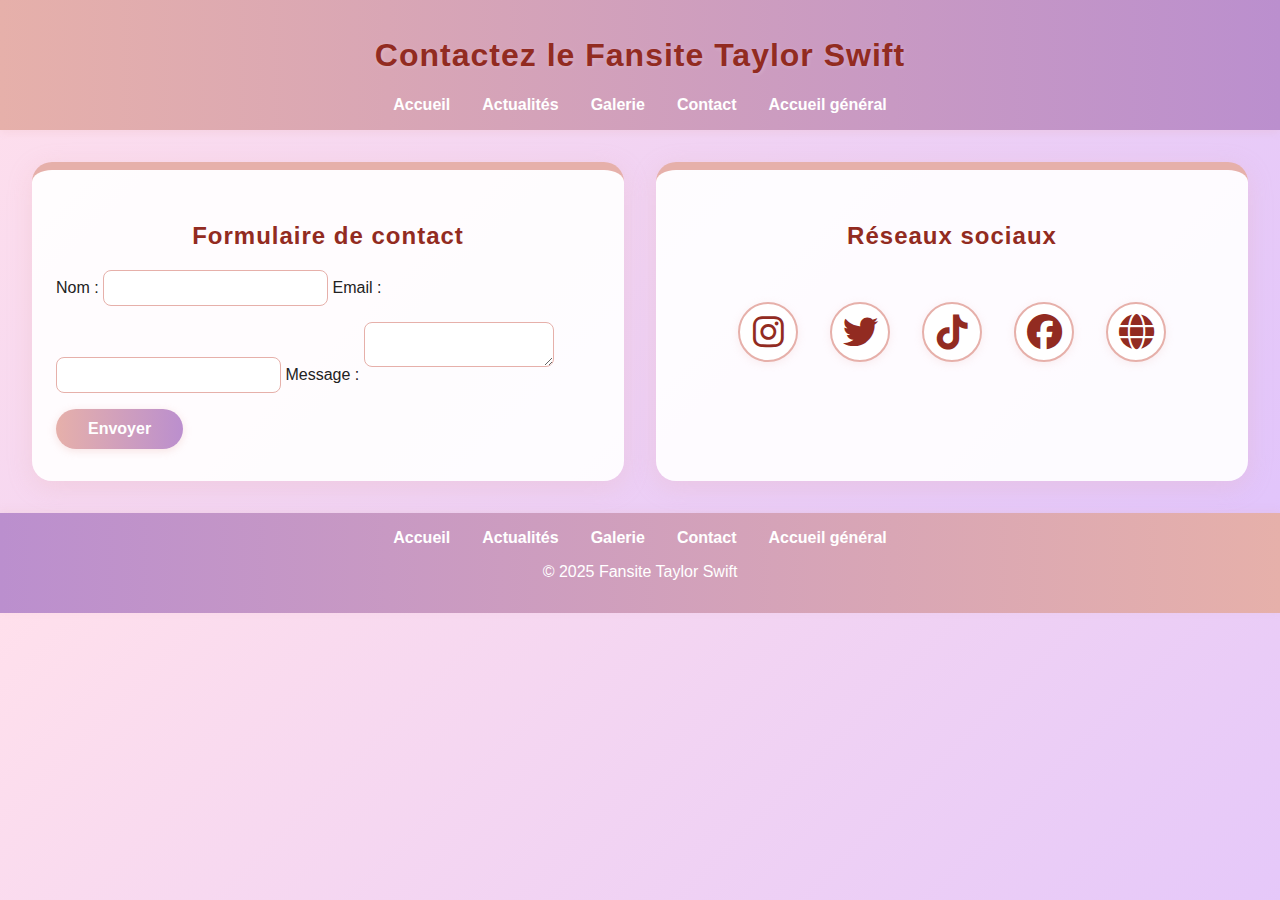
<file: fansite1/contact.html>
<!DOCTYPE html>
<html lang="fr">
<head>
  <meta charset="UTF-8">
  <title>Contact - Taylor Swift</title>
  <link rel="stylesheet" href="https://cdnjs.cloudflare.com/ajax/libs/font-awesome/6.4.0/css/all.min.css" crossorigin="anonymous" referrerpolicy="no-referrer" />

  <link rel="stylesheet" href="../css/style.css">
  <link rel="stylesheet" href="../css/fansite1.css">
</head>
<body>
  <header class="header">
    <h1>Contactez le Fansite Taylor Swift</h1>
    <nav class="nav">
      <ul class="nav-list">
        <li><a href="fansite1.html">Accueil</a></li>
        <li><a href="actus.html">Actualités</a></li>
        <li><a href="galerie.html">Galerie</a></li>
        <li><a href="contact.html">Contact</a></li>
        <li><a href="../index.html">Accueil général</a></li>
      </ul>
    </nav>
  </header>
  <main class="main-grid">
    <section class="card card-taylor">
      <h2>Formulaire de contact</h2>
      <form>
        <label for="nom">Nom :</label>
        <input type="text" id="nom" name="nom" required>
        <label for="email">Email :</label>
        <input type="email" id="email" name="email" required>
        <label for="message">Message :</label>
        <textarea id="message" name="message" required></textarea>
        <button type="submit">Envoyer</button>
      </form>
    </section>
    <section class="card card-taylor">
      <h2>Réseaux sociaux</h2>
      <ul class="social-list">
  <li>
    <a href="https://instagram.com/taylorswift" target="_blank" aria-label="Instagram">
      <i class="fab fa-instagram"></i>
    </a>
  </li>
  <li>
    <a href="https://twitter.com/taylorswift13" target="_blank" aria-label="Twitter">
      <i class="fab fa-twitter"></i>
    </a>
  </li>
  <li>
    <a href="https://www.tiktok.com/@taylorswift" target="_blank" aria-label="TikTok">
      <i class="fab fa-tiktok"></i>
    </a>
  </li>
  <li>
    <a href="https://www.facebook.com/TaylorSwift" target="_blank" aria-label="Facebook">
      <i class="fab fa-facebook"></i>
    </a>
  </li>
  <li>
    <a href="https://taylorswift.com" target="_blank" aria-label="Site officiel">
      <i class="fas fa-globe"></i>
    </a>
  </li>
</ul>

    </section>
  </main>
  <footer class="footer">
    <nav class="nav">
      <ul class="nav-list">
        <li><a href="fansite1.html">Accueil</a></li>
        <li><a href="actus.html">Actualités</a></li>
        <li><a href="galerie.html">Galerie</a></li>
        <li><a href="contact.html">Contact</a></li>
        <li><a href="../index.html">Accueil général</a></li>
      </ul>
    </nav>
    <p>&copy; 2025 Fansite Taylor Swift</p>
  </footer>
</body>
</html>
</file>
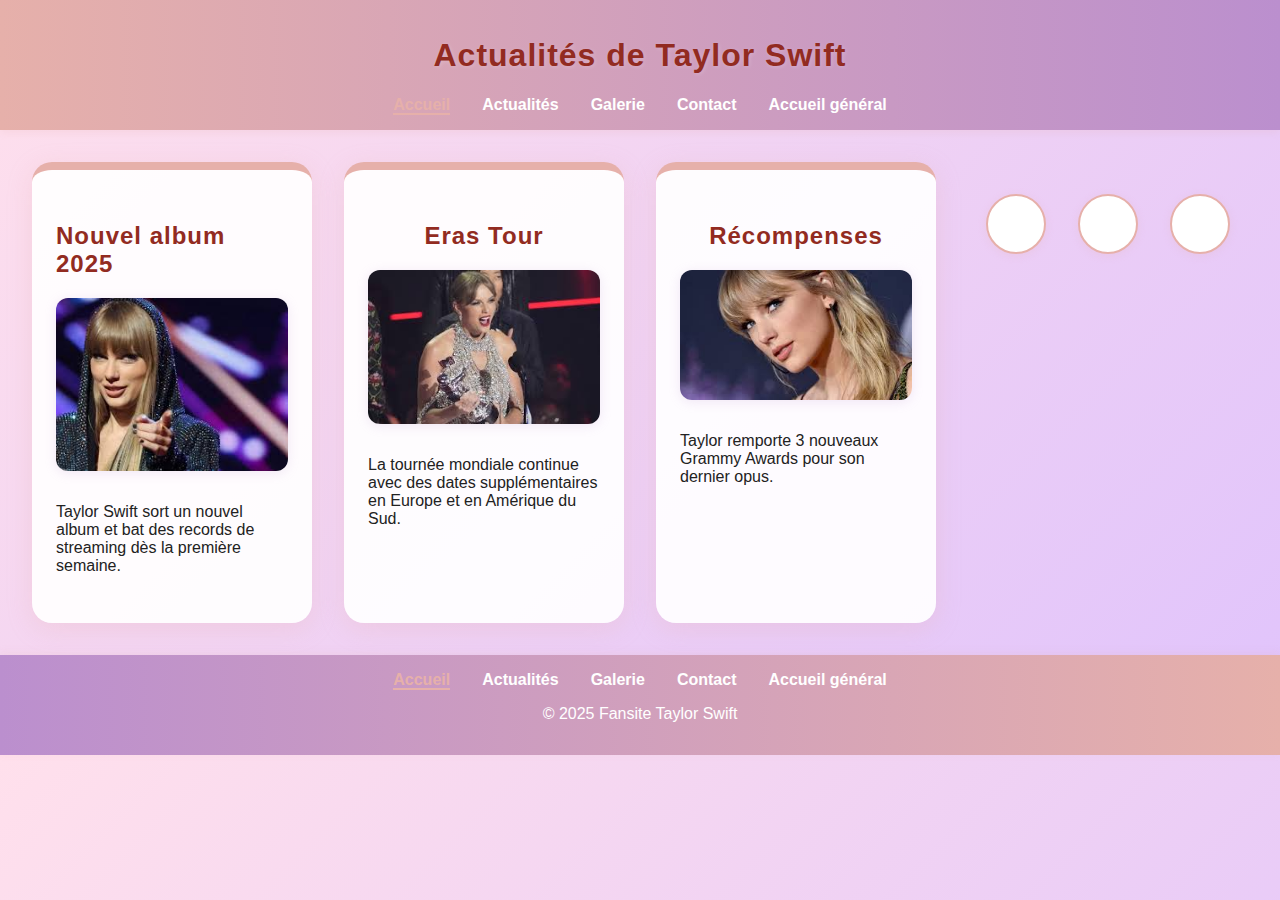
<file: fansite1/fansite1.html>
<!DOCTYPE html>
<html lang="fr">
<head>
  <meta charset="UTF-8">
  <meta name="viewport" content="width=device-width, initial-scale=1">
  <title>Taylor Swift - Accueil</title>
  
  <link rel="stylesheet" href="../css/style.css">
  <link rel="stylesheet" href="../css/fansite1.css">
  <!-- Ajoute dans le <head> -->
<link rel="stylesheet" href="https://cdnjs.cloudflare.com/ajax/libs/font-awesome/6.4.0/css/all.min.css" integrity="sha512-pV5B9+q4xXv6+6xV6bqJp1x1b6G6aE6zY6hXqE6zY6hXqE6zY6hXqE6zY6hXqE6zY6hXqE6zY6hXqE6zY6hXqE6z==" crossorigin="anonymous" referrerpolicy="no-referrer" />

</head>
<body>

  <header class="header">
    <h1>Actualités de Taylor Swift</h1>
    <nav class="nav">
      <ul class="nav-list">
        <li><a href="fansite1.html" class="active">Accueil</a></li>
        <li><a href="actus.html">Actualités</a></li>
        <li><a href="galerie.html">Galerie</a></li>
        <li><a href="contact.html">Contact</a></li>
        <li><a href="../index.html">Accueil général</a></li>
      </ul>
    </nav>
  </header>

  <main class="main-grid">
    <section class="card card-taylor">
      <h2>Nouvel album 2025</h2>
      <img src="../images/taylor/TAYLOR3.jpg" alt="Taylor Swift" class="card-image">
      <p>Taylor Swift sort un nouvel album et bat des records de streaming dès la première semaine.</p>
    </section>
    <section class="card card-taylor">
      <h2>Eras Tour</h2>
      <img src="../images/taylor/TAYLOR7.jpg" alt="Taylor Swift en concert" class="card-image">
      <p>La tournée mondiale continue avec des dates supplémentaires en Europe et en Amérique du Sud.</p>
    </section>
    <section class="card card-taylor">
      <h2>Récompenses</h2>
      <img src="../images/taylor/TAYLOR2.jpg" alt="Taylor Swift récompensée" class="card-image">
      <p>Taylor remporte 3 nouveaux Grammy Awards pour son dernier opus.</p>
    </section>
    <ul class="social-list">
   
      <li><a href="https://instagram.com/taylorswift" target="_blank" aria-label="Instagram"><i class="fab fa-instagram"></i></a></li>
      <li><a href="https://twitter.com/taylorswift13" target="_blank" aria-label="Twitter"><i class="fab fa-twitter"></i></a></li>
      <li><a href="https://taylorswift.com" target="_blank" aria-label="Site officiel"><i class="fas fa-globe"></i></a></li>
    </ul>

  </main>

  <footer class="footer">
    <nav class="nav">
      <ul class="nav-list">
        <li><a href="fansite1.html" class="active">Accueil</a></li>
        <li><a href="actus.html">Actualités</a></li>
        <li><a href="galerie.html">Galerie</a></li>
        <li><a href="contact.html">Contact</a></li>
        <li><a href="../index.html">Accueil général</a></li>
      </ul>
    </nav>
    <p>&copy; 2025 Fansite Taylor Swift</p>
  </footer>
</body>
</html>
</file>
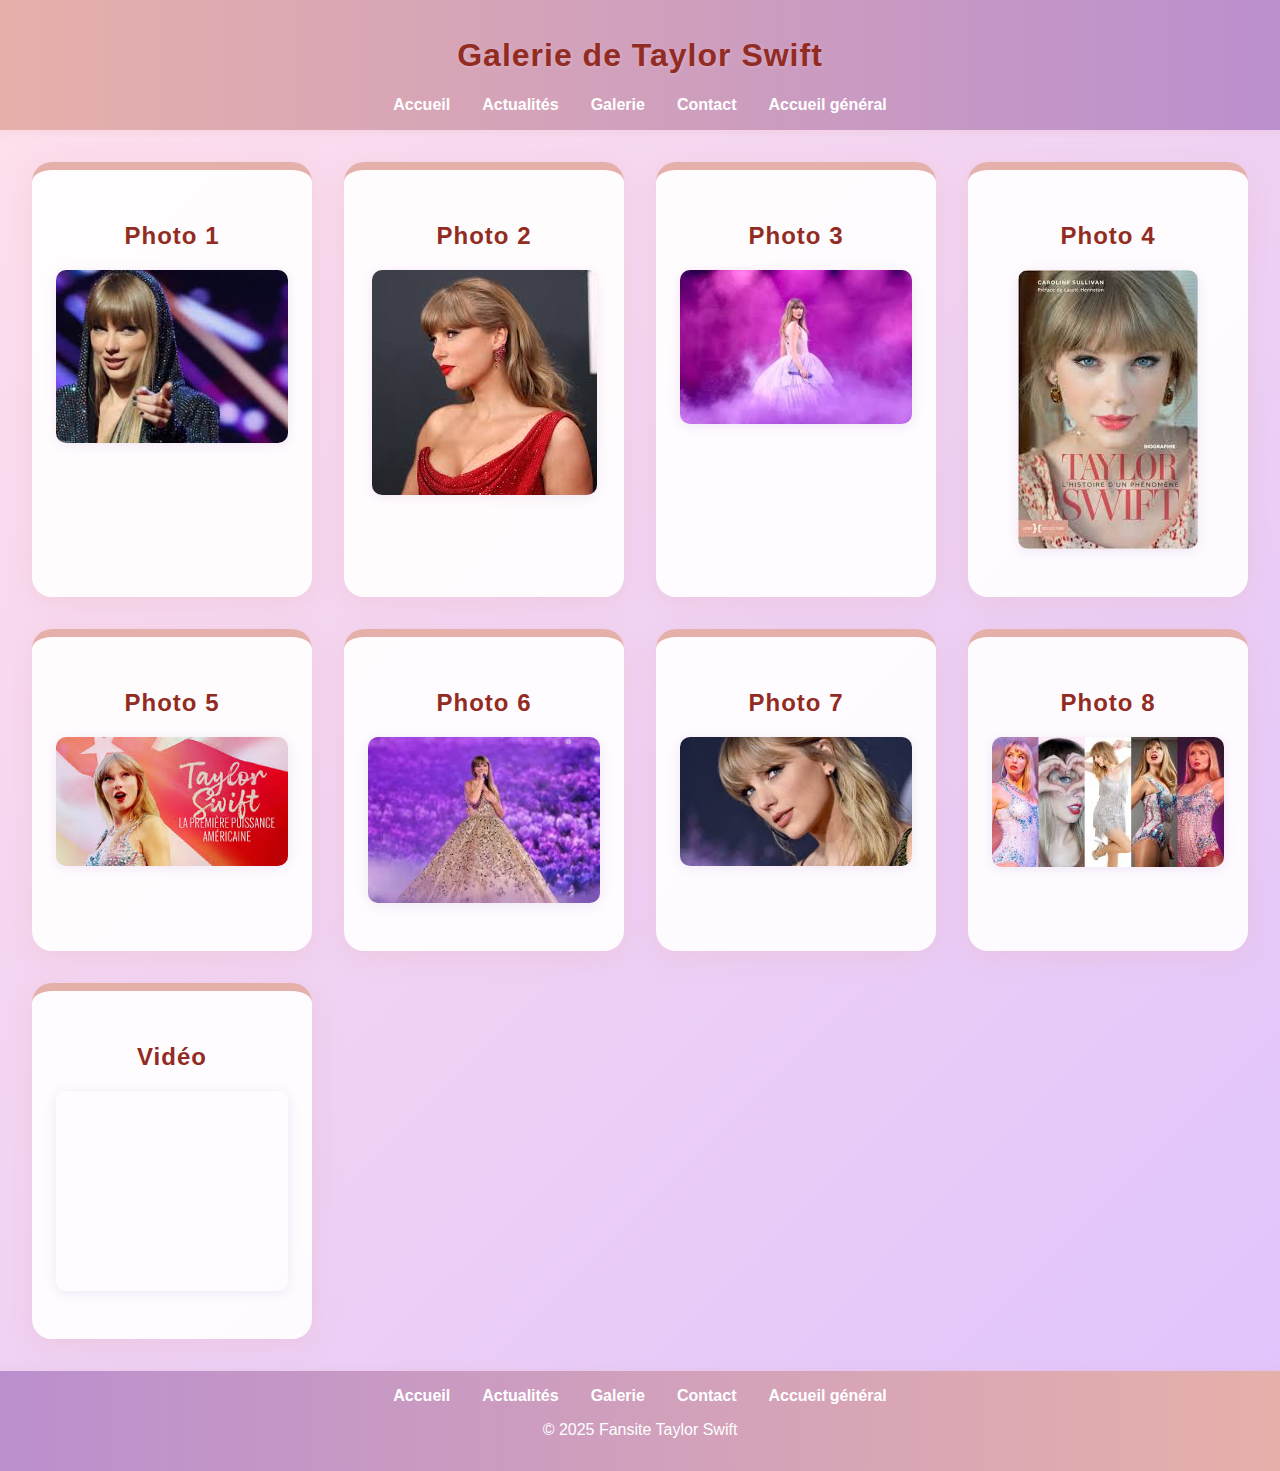
<file: fansite1/galerie.html>
<!DOCTYPE html>
<html lang="fr">
<head>
  <meta charset="UTF-8">
  <title>Galerie - Taylor Swift</title>
  <link rel="stylesheet" href="../css/style.css">
  <link rel="stylesheet" href="../css/fansite1.css">
</head>
<body>
  <header class="header">
    <h1>Galerie de Taylor Swift</h1>
    <nav class="nav">
      <ul class="nav-list">
        <li><a href="fansite1.html">Accueil</a></li>
        <li><a href="actus.html">Actualités</a></li>
        <li><a href="galerie.html">Galerie</a></li>
        <li><a href="contact.html">Contact</a></li>
        <li><a href="../index.html">Accueil général</a></li>
      </ul>
    </nav>
  </header>
  <main class="main-grid">
    <section class="card card-taylor">
      <h2>Photo 1</h2>
      <img src="../images/taylor/TAYLOR3.jpg" alt="Taylor Swift 1" class="img-responsive">
    </section>
    <section class="card card-taylor">
      <h2>Photo 2</h2>
      <img src="../images/taylor/taylor1.jpg" alt="Taylor Swift 2" class="img-responsive">
    </section>
     <section class="card card-taylor">
      <h2>Photo 3</h2>
      <img src="../images/taylor/TAYLOR4.jpg" alt="Taylor Swift 3" class="img-responsive">
    </section>
    <section class="card card-taylor">
      <h2>Photo 4</h2>
      <img src="../images/taylor/TAYLOR5.jpg" alt="Taylor Swift 4" class="img-responsive">
    </section>
     <section class="card card-taylor">
      <h2>Photo 5</h2>
      <img src="../images/taylor/TAYLOR8.jpg" alt="Taylor Swift 5" class="img-responsive">
    </section>
    <section class="card card-taylor">
      <h2>Photo 6</h2>
      <img src="../images/taylor/TAYLOR9.jpg" alt="Taylor Swift 6" class="img-responsive">
    </section>
     <section class="card card-taylor">
      <h2>Photo 7</h2>
      <img src="../images/taylor/TAYLOR11.jpg" alt="Taylor Swift 7" class="img-responsive">
    </section>
    <section class="card card-taylor">
      <h2>Photo 8</h2>
      <img src="../images/taylor/TAYLOR10.jpg" alt="Taylor Swift 8" class="img-responsive">
    </section>
    <section class="card card-taylor">
      <h2>Vidéo</h2>
      <iframe width="300" height="200" src="https://www.youtube.com/embed/3tmd-ClpJxA" title="Taylor Swift Video" frameborder="0" allowfullscreen></iframe>
    </section>
  </main>
  <footer class="footer">
    <nav class="nav">
      <ul class="nav-list">
        <li><a href="fansite1.html">Accueil</a></li>
        <li><a href="actus.html">Actualités</a></li>
        <li><a href="galerie.html">Galerie</a></li>
        <li><a href="contact.html">Contact</a></li>
        <li><a href="../index.html">Accueil général</a></li>
      </ul>
    </nav>
    <p>&copy; 2025 Fansite Taylor Swift</p>
  </footer>
</body>
</html>
</file>
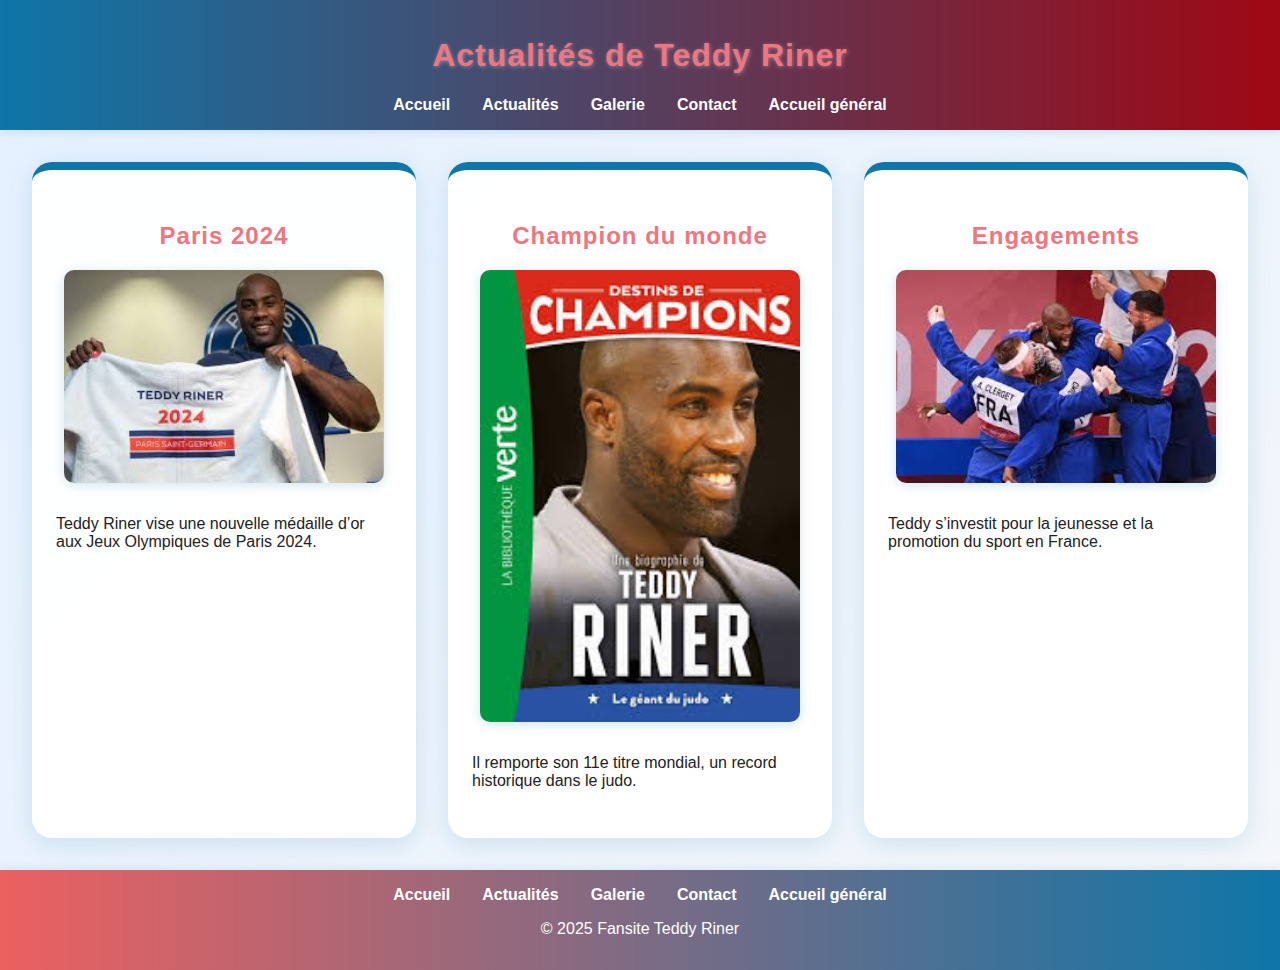
<file: fansite2/actus.html>
<!DOCTYPE html>
<html lang="fr">
<head>
  <meta charset="UTF-8">
  <title>Teddy Riner - Actualités</title>
  <link rel="stylesheet" href="../css/style.css">
  <link rel="stylesheet" href="../css/fansite2.css">
</head>
<body>
  <header class="header">
    <h1>Actualités de Teddy Riner</h1>
    <nav class="nav">
      <ul class="nav-list">
        <li><a href="fansite2.html">Accueil</a></li>
        <li><a href="actus.html">Actualités</a></li>
        <li><a href="galerie.html">Galerie</a></li>
        <li><a href="contact.html">Contact</a></li>
        <li><a href="../index.html">Accueil général</a></li>
      </ul>
    </nav>
  </header>
  <main class="main-grid">
    <section class="card card-teddy">
      <h2>Paris 2024</h2>
      <img src="../images/TEDDY/TEDDY11.jpg" alt="teddy riner" class="card-image">
      <p>Teddy Riner vise une nouvelle médaille d’or aux Jeux Olympiques de Paris 2024.</p>
    </section>
    <section class="card card-teddy">
      <h2>Champion du monde</h2>
      <img src="../images/TEDDY/TEDDY6.jpg" alt="teddy riner" class="card-image">
      <p>Il remporte son 11e titre mondial, un record historique dans le judo.</p>
    </section>
    <section class="card card-teddy">
      <h2>Engagements</h2>
      <img src="../images/TEDDY/TEDDY12.jpg" alt="teddy riner" class="card-image">
      <p>Teddy s’investit pour la jeunesse et la promotion du sport en France.</p>
    </section>
  </main>
  <footer class="footer">
    <nav class="nav">
      <ul class="nav-list">
        <li><a href="fansite2.html">Accueil</a></li>
        <li><a href="actus.html">Actualités</a></li>
        <li><a href="galerie.html">Galerie</a></li>
        <li><a href="contact.html">Contact</a></li>
        <li><a href="../index.html">Accueil général</a></li>
      </ul>
    </nav>
    <p>&copy; 2025 Fansite Teddy Riner</p>
  </footer>
</body>
</html>
</file>
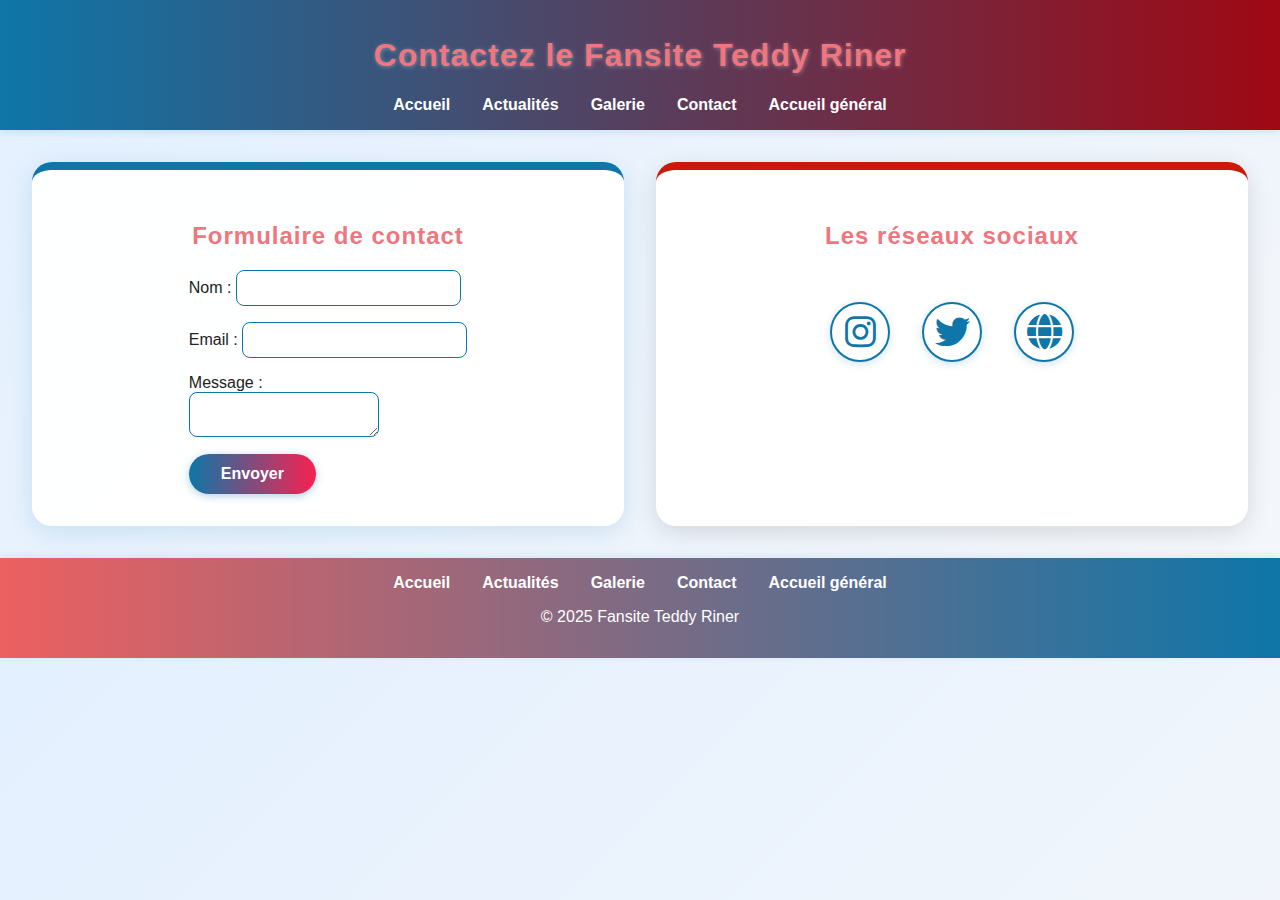
<file: fansite2/contact.html>
<!DOCTYPE html>
<html lang="fr">
<head>
  <meta charset="UTF-8">
  <title>Contact - Teddy Riner</title>
  <link rel="stylesheet" href="https://cdnjs.cloudflare.com/ajax/libs/font-awesome/6.4.0/css/all.min.css" crossorigin="anonymous" referrerpolicy="no-referrer" />

  <link rel="stylesheet" href="../css/style.css">
  <link rel="stylesheet" href="../css/fansite2.css">
</head>
<body>
  <header class="header">
    <h1>Contactez le Fansite Teddy Riner</h1>
    <nav class="nav">
      <ul class="nav-list">
        <li><a href="fansite2.html">Accueil</a></li>
        <li><a href="actus.html">Actualités</a></li>
        <li><a href="galerie.html">Galerie</a></li>
        <li><a href="contact.html">Contact</a></li>
        <li><a href="../index.html">Accueil général</a></li>
      </ul>
    </nav>
  </header>
  <main class="main-grid">
    <section class="card card-teddy">
      <h2>Formulaire de contact</h2>
      <form>
        <label for="nom">Nom :</label>
        <input type="text" id="nom" name="nom" required><br>
        <label for="email">Email :</label>
        <input type="email" id="email" name="email" required><br>
        <label for="message">Message :</label><br>
        <textarea id="message" name="message" required></textarea><br>
        <button type="submit">Envoyer</button>
      </form>
    </section>
       <section class="card card-taylor">
        <h2>Les réseaux sociaux</h2>
   <ul class="social-list">
  <li>
    <a href="https://www.instagram.com/teddyriner/" target="_blank" aria-label="Instagram">
      <i class="fab fa-instagram"></i>
    </a>
  </li>
  <li>
    <a href="https://twitter.com/teddyriner" target="_blank" aria-label="Twitter">
      <i class="fab fa-twitter"></i>
    </a>
  </li>
  <li>
    <a href="https://www.teddyriner.com" target="_blank" aria-label="Site officiel">
      <i class="fas fa-globe"></i>
    </a>
  </li>
</ul>
</section>

  </main>
  <footer class="footer">
    <nav class="nav">
      <ul class="nav-list">
        <li><a href="fansite2.html">Accueil</a></li>
        <li><a href="actus.html">Actualités</a></li>
        <li><a href="galerie.html">Galerie</a></li>
        <li><a href="contact.html">Contact</a></li>
        <li><a href="../index.html">Accueil général</a></li>
      </ul>
    </nav>
    <p>&copy; 2025 Fansite Teddy Riner</p>
  </footer>
</body>
</html>
</file>
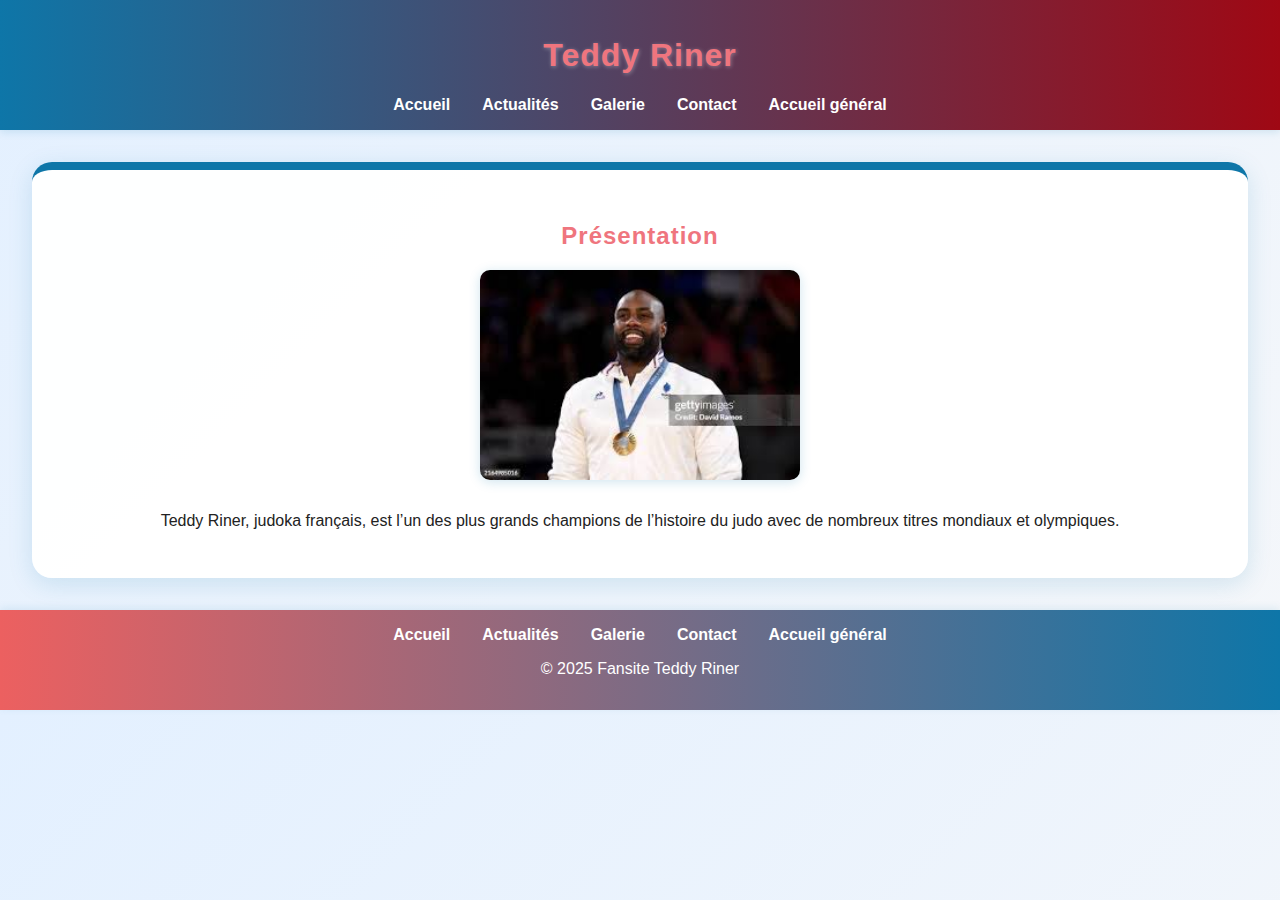
<file: fansite2/fansite2.html>
<!DOCTYPE html>
<html lang="fr">
<head>
  <meta charset="UTF-8">
  <title>Teddy Riner - Accueil</title>
  <link rel="stylesheet" href="../css/style.css">
  <link rel="stylesheet" href="../css/fansite2.css">
</head>
<body>
  <header class="header">
    <h1>Teddy Riner</h1>
    <nav class="nav">
      <ul class="nav-list">
        <li><a href="fansite2.html">Accueil</a></li>
        <li><a href="actus.html">Actualités</a></li>
        <li><a href="galerie.html">Galerie</a></li>
        <li><a href="contact.html">Contact</a></li>
        <li><a href="../index.html">Accueil général</a></li>
      </ul>
    </nav>
  </header>
  <main class="main-grid">
    <section class="card card-teddy">
      <h2>Présentation</h2>
      <img src="../images/TEDDY/TAYLOROLYM.jpg" alt="teddy riner" class="card-image">
      <p>Teddy Riner, judoka français, est l’un des plus grands champions de l’histoire du judo avec de nombreux titres mondiaux et olympiques.</p>
    </section>
    
  </main>
  <footer class="footer">
    <nav class="nav">
      <ul class="nav-list">
        <li><a href="fansite2.html">Accueil</a></li>
        <li><a href="actus.html">Actualités</a></li>
        <li><a href="galerie.html">Galerie</a></li>
        <li><a href="contact.html">Contact</a></li>
        <li><a href="../index.html">Accueil général</a></li>
      </ul>
    </nav>
    <p>&copy; 2025 Fansite Teddy Riner</p>
  </footer>
</body>
</html>
</file>
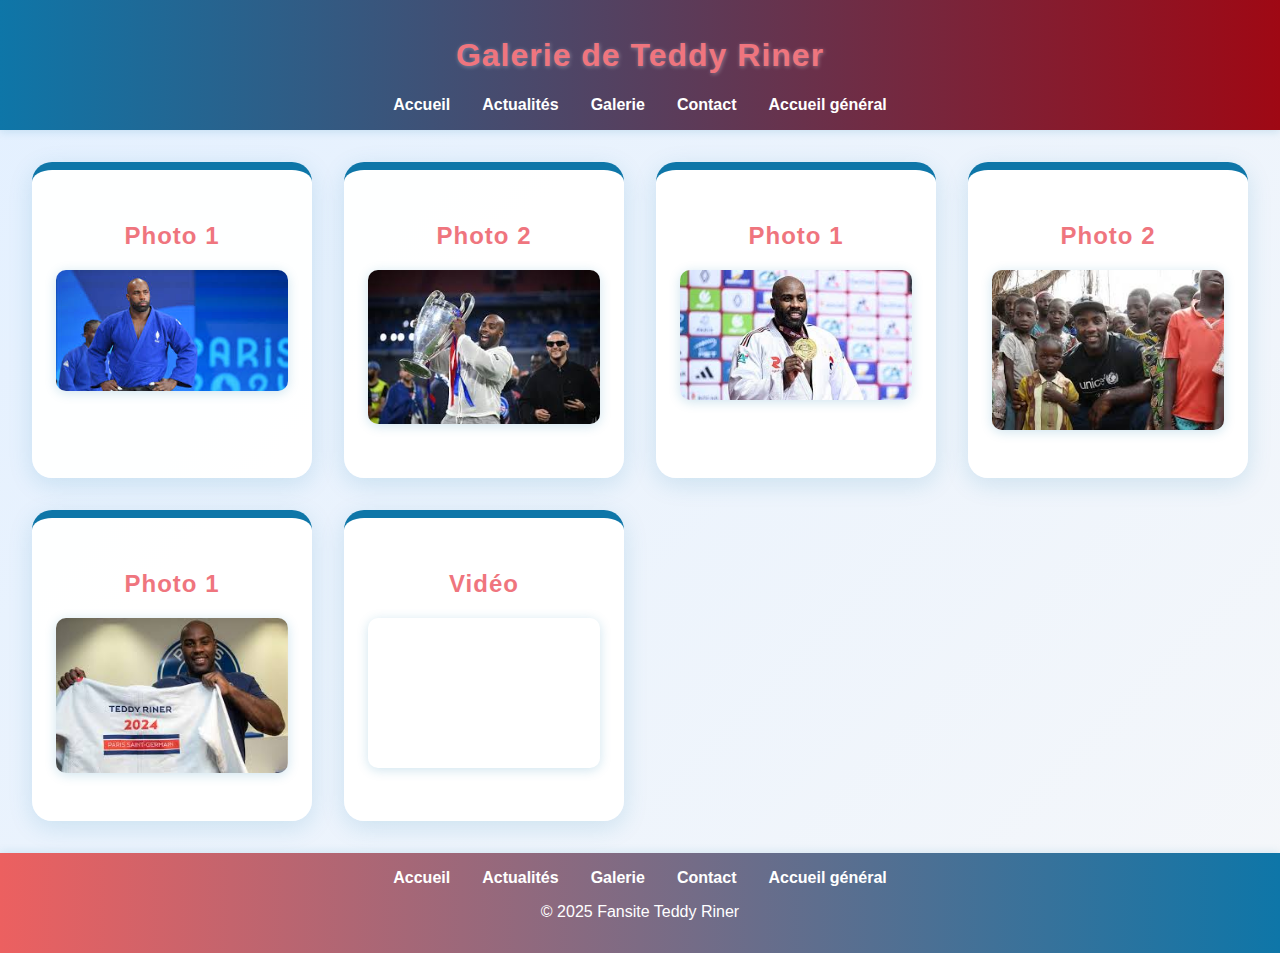
<file: fansite2/galerie.html>
<!DOCTYPE html>
<html lang="fr">
<head>
  <meta charset="UTF-8">
  <title>Galerie - Teddy Riner</title>
  <link rel="stylesheet" href="../css/style.css">
  <link rel="stylesheet" href="../css/fansite2.css">
</head>
<body>
  <header class="header">
    <h1>Galerie de Teddy Riner</h1>
    <nav class="nav">
      <ul class="nav-list">
        <li><a href="fansite2.html">Accueil</a></li>
        <li><a href="actus.html">Actualités</a></li>
        <li><a href="galerie.html">Galerie</a></li>
        <li><a href="contact.html">Contact</a></li>
        <li><a href="../index.html">Accueil général</a></li>
      </ul>
    </nav>
  </header>
  <main class="main-grid">
    <section class="card card-teddy">
      <h2>Photo 1</h2>
      <img src="../images/TEDDY/TEDY8.jpg" alt="Teddy Riner 1" class="img-responsive">
    </section>
    <section class="card card-teddy">
      <h2>Photo 2</h2>
      <img src="../images/TEDDY/taylor12.jpg" alt="Teddy Riner 2" class="img-responsive">
    </section>
    <section class="card card-teddy">
      <h2>Photo 1</h2>
      <img src="../images/TEDDY/TEDDY4.jpg" alt="Teddy Riner 1" class="img-responsive">
    </section>
    <section class="card card-teddy">
      <h2>Photo 2</h2>
      <img src="../images/TEDDY/TEDDY7.jpg" alt="Teddy Riner 2" class="img-responsive">
    </section>
    <section class="card card-teddy">
      <h2>Photo 1</h2>
      <img src="../images/TEDDY/TEDDY11.jpg" alt="Teddy Riner 1" class="img-responsive">
    </section>
    
    <section class="card card-teddy">
      <h2>Vidéo</h2>
      <iframe width="300" height="200" src="https://www.youtube.com/embed/9wQJpF4vQ9g" title="Teddy Riner Video" frameborder="0" allowfullscreen></iframe>
    </section>
  </main>
  <footer class="footer">
    <nav class="nav">
      <ul class="nav-list">
        <li><a href="fansite2.html">Accueil</a></li>
        <li><a href="actus.html">Actualités</a></li>
        <li><a href="galerie.html">Galerie</a></li>
        <li><a href="contact.html">Contact</a></li>
        <li><a href="../index.html">Accueil général</a></li>
      </ul>
    </nav>
    <p>&copy; 2025 Fansite Teddy Riner</p>
  </footer>
</body>
</html>
</file>
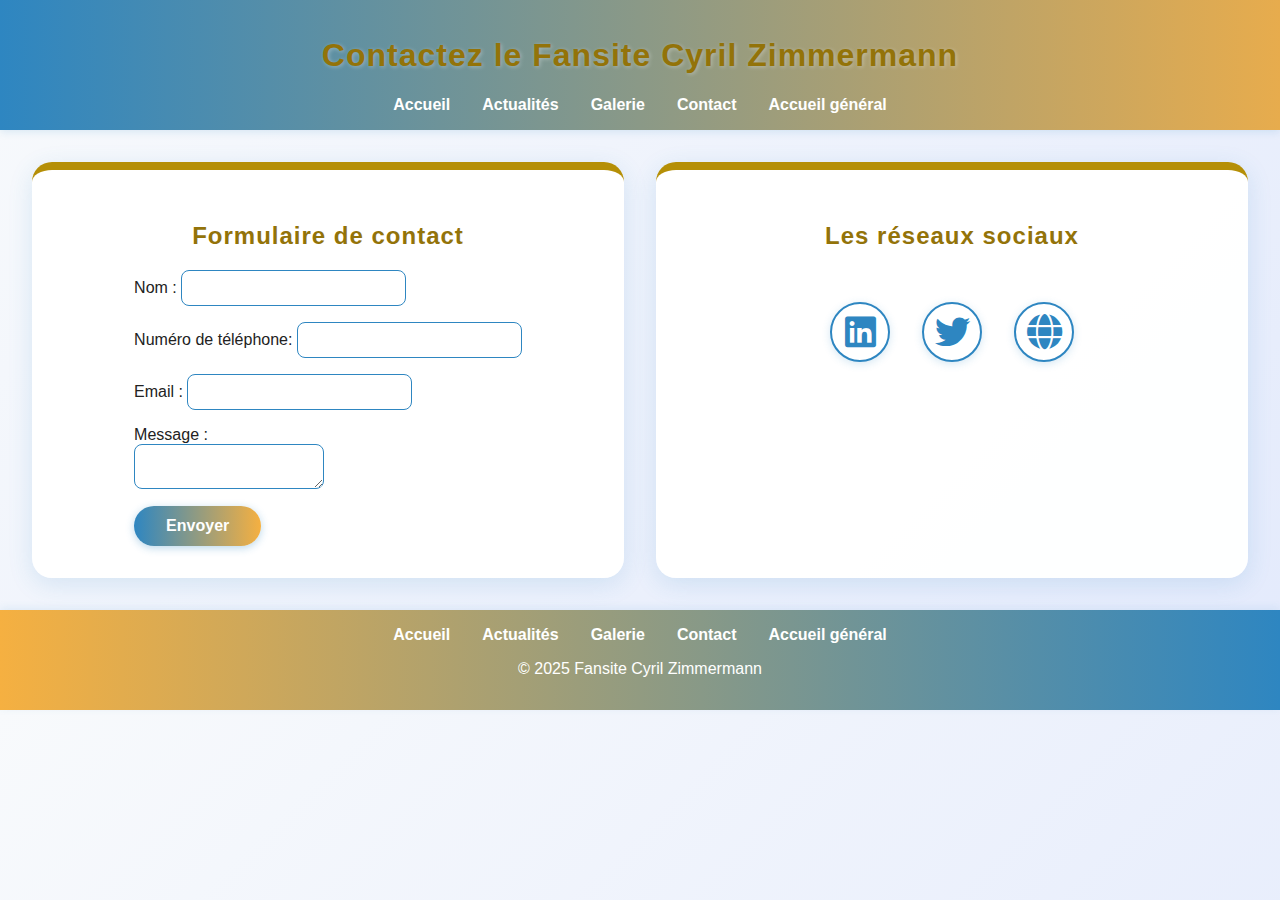
<file: fansite3/contact.html>
<!DOCTYPE html>
<html lang="fr">
<head>
  <meta charset="UTF-8">
  <title>Contact - Cyril Zimmermann</title>
  <link rel="stylesheet" href="https://cdnjs.cloudflare.com/ajax/libs/font-awesome/6.4.0/css/all.min.css" crossorigin="anonymous" referrerpolicy="no-referrer" />

  <link rel="stylesheet" href="../css/style.css">
  <link rel="stylesheet" href="../css/fansite3.css">
</head>
<body>
  <header class="header">
    <h1>Contactez le Fansite Cyril Zimmermann</h1>
    <nav class="nav">
      <ul class="nav-list">
        <li><a href="fansite3.html">Accueil</a></li>
        <li><a href="actus.html">Actualités</a></li>
        <li><a href="galerie.html">Galerie</a></li>
        <li><a href="contact.html">Contact</a></li>
        <li><a href="../index.html">Accueil général</a></li>
      </ul>
    </nav>
  </header>
  <main class="main-grid">
    <section class="card card-cyril">
      <h2>Formulaire de contact</h2>
      <form>
        <label for="nom">Nom :</label>
        <input type="text" id="nom" name="nom" required><br>
        <label for="num">Numéro de téléphone:</label>
        <input type="numbre" id="num" name="num" required><br>
        <label for="email">Email :</label>
        <input type="email" id="email" name="email" required><br>
        <label for="message">Message :</label><br>
        <textarea id="message" name="message" required></textarea><br>
        <button type="submit">Envoyer</button>
      </form>
    </section>
     <section class="card card-cyril">
      <h2>Les réseaux sociaux</h2>
    <ul class="social-list">
  <li>
    <a href="https://www.linkedin.com/in/cyrilzimmermann/" target="_blank" aria-label="LinkedIn">
      <i class="fab fa-linkedin"></i>
    </a>
  </li>
  <li>
    <a href="https://twitter.com/czimmermann" target="_blank" aria-label="Twitter">
      <i class="fab fa-twitter"></i>
    </a>
  </li>
  <li>
    <a href="https://www.adux.com/" target="_blank" aria-label="Site officiel">
      <i class="fas fa-globe"></i>
    </a>
  </li>
</ul>
</section>
  </main>
  <footer class="footer">
    <nav class="nav">
      <ul class="nav-list">
        <li><a href="fansite3.html">Accueil</a></li>
        <li><a href="actus.html">Actualités</a></li>
        <li><a href="galerie.html">Galerie</a></li>
        <li><a href="contact.html">Contact</a></li>
        <li><a href="../index.html">Accueil général</a></li>
      </ul>
    </nav>
    <p>&copy; 2025 Fansite Cyril Zimmermann</p>
  </footer>
</body>
</html>
</file>
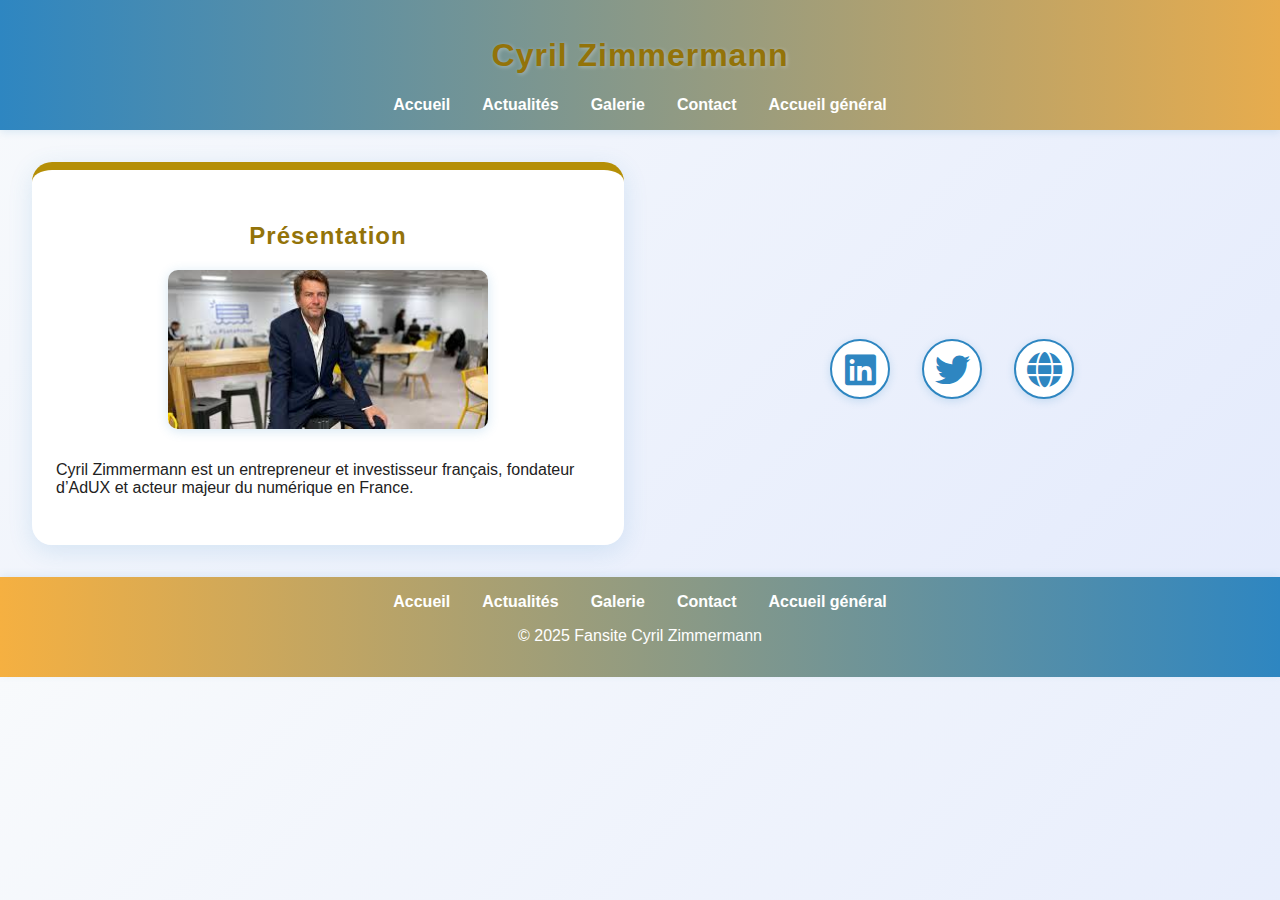
<file: fansite3/fansite3.html>
<!DOCTYPE html>
<html lang="fr">
<head>
  <meta charset="UTF-8">
  <title>Cyril Zimmermann - Accueil</title>
  <link rel="stylesheet" href="https://cdnjs.cloudflare.com/ajax/libs/font-awesome/6.4.0/css/all.min.css" crossorigin="anonymous" referrerpolicy="no-referrer" />

  <link rel="stylesheet" href="../css/style.css">
  <link rel="stylesheet" href="../css/fansite3.css">
</head>
<body>
  <header class="header">
    <h1>Cyril Zimmermann</h1>
    <nav class="nav">
      <ul class="nav-list">
        <li><a href="fansite3.html">Accueil</a></li>
        <li><a href="actus.html">Actualités</a></li>
        <li><a href="galerie.html">Galerie</a></li>
        <li><a href="contact.html">Contact</a></li>
        <li><a href="../index.html">Accueil général</a></li>
      </ul>
    </nav>
  </header>
  <main class="main-grid">
    <section class="card card-cyril">
      <h2>Présentation</h2>
      <img src="../images/TEDDY/téléchargement.jpg" alt="cyril-zemmerman" class="card-image">
      <p>Cyril Zimmermann est un entrepreneur et investisseur français, fondateur d’AdUX et acteur majeur du numérique en France.</p>
    </section>
    <ul class="social-list">
  <li>
    <a href="https://www.linkedin.com/in/cyrilzimmermann/" target="_blank" aria-label="LinkedIn">
      <i class="fab fa-linkedin"></i>
    </a>
  </li>
  <li>
    <a href="https://twitter.com/czimmermann" target="_blank" aria-label="Twitter">
      <i class="fab fa-twitter"></i>
    </a>
  </li>
  <li>
    <a href="https://www.adux.com/" target="_blank" aria-label="Site officiel">
      <i class="fas fa-globe"></i>
    </a>
  </li>
</ul>

  </main>
  <footer class="footer">
    <nav class="nav">
      <ul class="nav-list">
        <li><a href="fansite3.html">Accueil</a></li>
        <li><a href="actus.html">Actualités</a></li>
        <li><a href="galerie.html">Galerie</a></li>
        <li><a href="contact.html">Contact</a></li>
        <li><a href="../index.html">Accueil général</a></li>
      </ul>
    </nav>
    <p>&copy; 2025 Fansite Cyril Zimmermann</p>
  </footer>
</body>
</html>
</file>
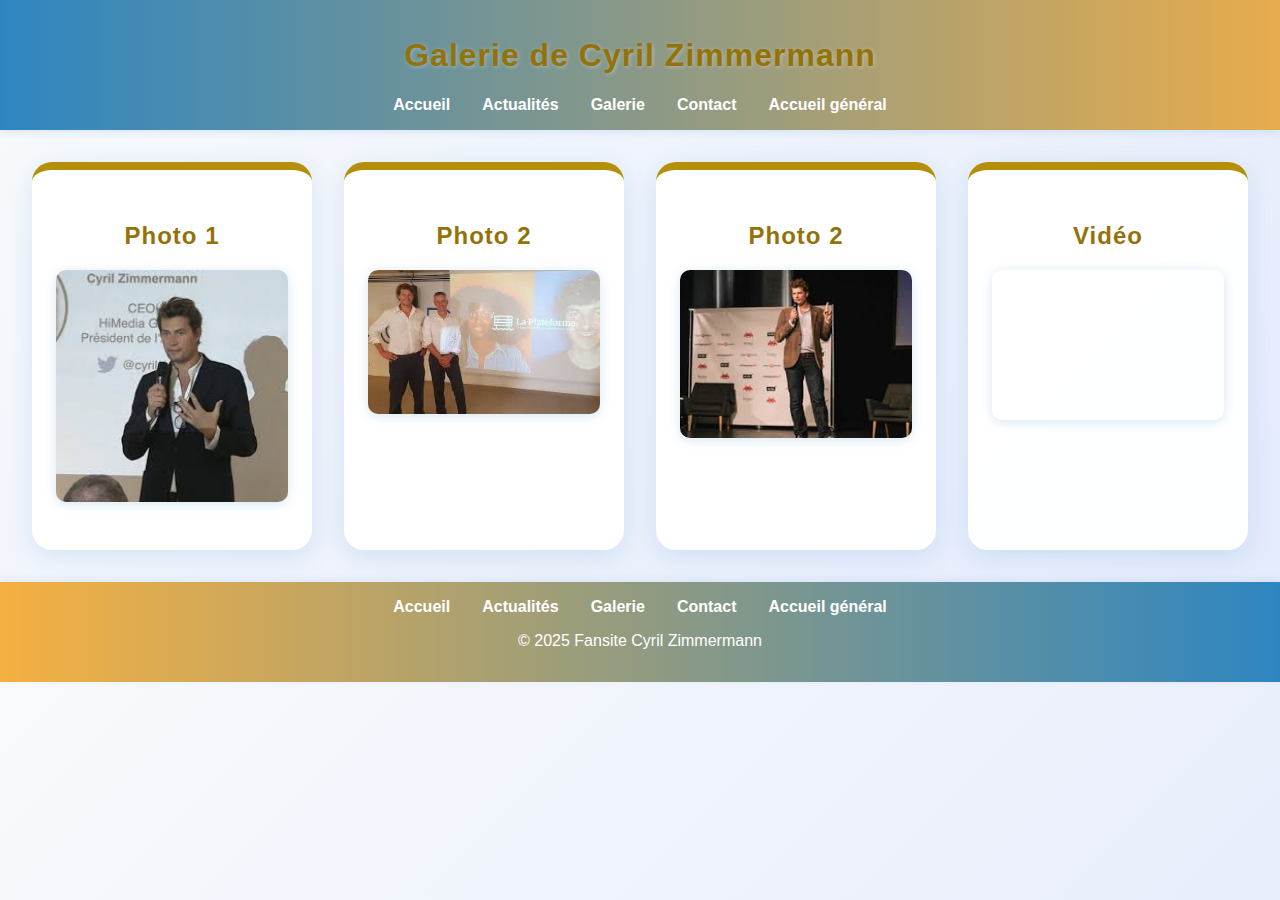
<file: fansite3/galerie.html>
<!DOCTYPE html>
<html lang="fr">
<head>
  <meta charset="UTF-8">
  <title>Galerie - Cyril Zimmermann</title>
  <link rel="stylesheet" href="../css/style.css">
  <link rel="stylesheet" href="../css/fansite3.css">
</head>
<body>
  <header class="header">
    <h1>Galerie de Cyril Zimmermann</h1>
    <nav class="nav">
      <ul class="nav-list">
        <li><a href="fansite3.html">Accueil</a></li>
        <li><a href="actus.html">Actualités</a></li>
        <li><a href="galerie.html">Galerie</a></li>
        <li><a href="contact.html">Contact</a></li>
        <li><a href="../index.html">Accueil général</a></li>
      </ul>
    </nav>
  </header>
  <main class="main-grid">
    <section class="card card-cyril">
      <h2>Photo 1</h2>
      <img src="../images/TEDDY/CYRI.jpg" alt="Cyril Zimmermann 1" class="img-responsive">
    </section>
    <section class="card card-cyril">
      <h2>Photo 2</h2>
      <img src="../images/TEDDY/CYRIL2.jpg" alt="Cyril Zimmermann 2" class="img-responsive">
    </section>
    <section class="card card-cyril">
     <h2>Photo 2</h2>
      <img src="../images/TEDDY/CYRIL9.jpg" alt="Cyril Zimmermann 2" class="img-responsive">
    </section>
    <section class="card card-cyril">
      <h2>Vidéo</h2>
      <iframe width="300" height="200" src="https://www.youtube.com/embed/9T6WjF6o7i4" title="Cyril Zimmermann Interview" frameborder="0" allowfullscreen></iframe>
    </section>
  </main>
  <footer class="footer">
    <nav class="nav">
      <ul class="nav-list">
        <li><a href="fansite3.html">Accueil</a></li>
        <li><a href="actus.html">Actualités</a></li>
        <li><a href="galerie.html">Galerie</a></li>
        <li><a href="contact.html">Contact</a></li>
        <li><a href="../index.html">Accueil général</a></li>
      </ul>
    </nav>
    <p>&copy; 2025 Fansite Cyril Zimmermann</p>
  </footer>
</body>
</html>
</file>
<file: css/style.css>
body {
  margin: 0;
  font-family: 'Segoe UI', Arial, sans-serif;
  background: linear-gradient(135deg, #f8ffae 0%, #43c6ac 100%);
  color: #222;
}

.header, .footer {
  background: #222;
  color: #fff;
  padding: 1em 0;
  text-align: center;
  box-shadow: 0 2px 8px rgba(0,0,0,0.1);
  animation: fadeInDown 1s;
}

.nav-list {
  display: flex;
  justify-content: center;
  gap: 2em;
  list-style: none;
  padding: 0;
  margin: 0;
}

.nav-list a {
  color: #fff;
  text-decoration: none;
  font-weight: bold;
  transition: color 0.3s;
}

.nav-list a:hover {
  color: #ffeb3b;
}

.main-grid {
  display: grid;
  grid-template-columns: repeat(auto-fit, minmax(280px, 1fr));
  gap: 2em;
  padding: 2em;
  animation: fadeIn 1.2s;
}

.card {
  background: #fff;
  border-radius: 20px;
  box-shadow: 0 6px 24px rgba(0,0,0,0.12);
  padding: 2em 1.5em;
  transition: transform 0.3s, box-shadow 0.3s;
  cursor: pointer;
  display: flex;
  flex-direction: column;
  align-items: center;
  animation: popIn 0.7s;
}

.card:hover {
  transform: translateY(-10px) scale(1.04);
  box-shadow: 0 12px 36px rgba(67,198,172,0.2);
}

.card-taylor { border-top: 8px solid #ca1906; }
.card-messi  { border-top: 8px solid #5dade2; }
.card-kim    { border-top: 8px solid #ecab41; }

@media (max-width: 900px) {
  .main-grid {
    grid-template-columns: 1fr;
  }
}

/* Animations */
@keyframes fadeIn {
  from { opacity: 0; transform: translateY(40px);}
  to { opacity: 1; transform: translateY(0);}
}
@keyframes fadeInDown {
  from { opacity: 0; transform: translateY(-40px);}
  to { opacity: 1; transform: translateY(0);}
}
@keyframes popIn {
  0% { opacity: 0; transform: scale(0.8);}
  80% { opacity: 1; transform: scale(1.05);}
  100% { opacity: 1; transform: scale(1);}
}
@media (prefers-reduced-motion: reduce) {
  .card, .header, .footer {
    animation: none;
  }
}
</file>
<file: css/fansite1.css>
/* fansite1.css */
/* Palette inspirée de Taylor Swift (rose, violet, doré) */

body {
  background: linear-gradient(135deg, #ffe0ec 0%, #e0c3fc 100%);
}

/* Header et Footer personnalisés */
.header {
  background: linear-gradient(90deg, #e6b0aa 0%, #bb8fce 100%);
  color: #fff;
  box-shadow: 0 2px 8px rgba(230, 176, 170, 0.2);
}

.footer {
  background: linear-gradient(90deg, #bb8fce 0%, #e6b0aa 100%);
  color: #fff;
  box-shadow: 0 -2px 8px rgba(230, 176, 170, 0.15);
}

/* Titres */
h1, h2 {
  color: #922b21;
  letter-spacing: 1px;
  text-shadow: 1px 1px 4px #fff3;
  font-family: 'Segoe UI', Arial, sans-serif;
}

/* Cartes */
.card-taylor {
  border-top: 8px solid #e6b0aa;
  background: rgba(255,255,255,0.92);
  box-shadow: 0 6px 24px rgba(230, 176, 170, 0.25);
  animation: popIn 0.7s;
  transition: transform 0.3s, box-shadow 0.3s;
}

.card-taylor:hover {
  transform: translateY(-10px) scale(1.04);
  box-shadow: 0 12px 36px #e6b0aa55;
}

/* Liens */
a {
  color: #922b21;
  text-decoration: none;
  transition: color 0.3s;
}
a:hover {
  color: #bb8fce;
  text-decoration: underline;
}

/* Navigation active */
.nav-list a.active,
.nav-list a:focus {
  color: #e6b0aa;
  border-bottom: 2px solid #e6b0aa;
}

/* Boutons */
button {
  background: linear-gradient(90deg, #e6b0aa 0%, #bb8fce 100%);
  color: #fff;
  border: none;
  border-radius: 25px;
  padding: 0.7em 2em;
  font-size: 1em;
  font-weight: bold;
  cursor: pointer;
  box-shadow: 0 2px 8px #e6b0aa55;
  transition: background 0.3s, transform 0.2s;
}
button:hover {
  background: linear-gradient(90deg, #bb8fce 0%, #e6b0aa 100%);
  transform: scale(1.06);
}

/* Formulaire */
form input, form textarea {
  border: 1.5px solid #e6b0aa;
  border-radius: 8px;
  padding: 0.5em;
  margin-bottom: 1em;
  font-size: 1em;
  background: #fff;
  transition: border 0.3s;
}
form input:focus, form textarea:focus {
  border: 2px solid #bb8fce;
  outline: none;
}

/* Images et vidéos */
.img-responsive, iframe {
  max-width: 100%;
  border-radius: 10px;
  box-shadow: 0 2px 12px #bb8fce33;
  margin-bottom: 1em;
}

/* Animations */
@keyframes popIn {
  0% { opacity: 0; transform: scale(0.8);}
  80% { opacity: 1; transform: scale(1.05);}
  100% { opacity: 1; transform: scale(1);}
}

/* Responsive grid pour les cartes */
@media (max-width: 900px) {
  .main-grid {
    grid-template-columns: 1fr;
    padding: 1em;
  }
  .card-taylor {
    margin-bottom: 1.5em;
  }
}

@media (max-width: 600px) {
  .header, .footer {
    padding: 0.5em 0;
  }
  h1 { font-size: 1.5em; }
  h2 { font-size: 1.1em; }
  button { font-size: 1em; }
}

/* Extra : adoucir les transitions */
* {
  transition: background 0.3s, color 0.3s, border 0.3s, box-shadow 0.3s;
}

.card-image {
  width: 100%;
  max-width: 320px;
  height: auto;
  border-radius: 12px;
  margin-bottom: 1em;
  box-shadow: 0 2px 12px #bb8fce33;
  display: block;
  margin-left: auto;
  margin-right: auto;
}
.social-list {
  display: flex;
  justify-content: center;
  gap: 2em;
  list-style: none;
  margin: 2em 0 0 0;
  padding: 0;
}

.social-list li ul{
  display: flex;
  justify-content: center;
}


.social-list a {
  display: flex;
  align-items: center;
  justify-content: center;
  width: 56px;
  height: 56px;
  border-radius: 50%;
  background: #fff;
  box-shadow: 0 2px 8px #e6b0aa33;
  font-size: 2.2em;
  color: #922b21;
  border: 2px solid #e6b0aa;
  transition: background 0.2s, color 0.2s, transform 0.2s, border 0.2s;
}

.social-list a:hover {
  background: linear-gradient(135deg, #e6b0aa 0%, #bb8fce 100%);
  color: #fff;
  border-color: #bb8fce;
  transform: scale(1.12);
}

/* Icône Instagram : effet spécial */
.social-list a[aria-label="Instagram"]:hover {
  background: radial-gradient(circle at 30% 107%, #fdf497 0%, #fdf497 5%, #fd5949 45%, #d6249f 60%, #285AEB 90%);
  border-color: #d6249f;
}

/* Icône Twitter : bleu */
.social-list a[aria-label="Twitter"]:hover {
  background: #1da1f2;
  border-color: #1da1f2;
}

/* Icône Globe : violet */
.social-list a[aria-label="Site officiel"]:hover {
  background: #bb8fce;
  border-color: #bb8fce;
}

/* Responsive */
@media (max-width: 600px) {
  .social-list {
    gap: 1em;
  }
  .social-list a {
    width: 44px;
    height: 44px;
    font-size: 1.4em;
  }
}
</file>
<file: css/fansite2.css>
/* fansite2.css */
/* Couleurs inspirées du judo et de la France : bleu, or, blanc */

body {
  background: linear-gradient(135deg, #e3f0ff 0%, #f5f7fa 100%);
}

/* Header et Footer personnalisés */
.header {
  background: linear-gradient(90deg, #0e76a8 0%, #9f0814 100%);
  color: #fff;
  box-shadow: 0 2px 8px rgba(14, 118, 168, 0.15);
}

.footer {
  background: linear-gradient(90deg, #ec6060 0%, #0e76a8 100%);
  color: #fff;
  box-shadow: 0 -2px 8px rgba(14, 118, 168, 0.10);
}

/* Titres */
h1, h2 {
  color: #ef757e;
  letter-spacing: 1px;
  text-shadow: 1px 1px 4px rgba(255, 255, 255, 0.333);
  font-family: 'Segoe UI', Arial, sans-serif;
}

/* Cartes */
.card-teddy {
  border-top: 8px solid #0e76a8;
  background: rgba(255,255,255,0.96);
  box-shadow: 0 6px 24px rgba(14, 118, 168, 0.15);
  animation: popIn 0.7s;
  transition: transform 0.3s, box-shadow 0.3s;
}

.card-teddy:hover {
  transform: translateY(-10px) scale(1.04);
  box-shadow: 0 12px 36px #0e76a855;
}

/* Liens */
a {
  color: #0e76a8;
  text-decoration: none;
  transition: color 0.3s;
}
a:hover {
  color: #f1204d;
  text-decoration: underline;
}

/* Navigation active */
.nav-list a.active,
.nav-list a:focus {
  color: #ef2049;
  border-bottom: 2px solid #f5b041;
}

/* Boutons */
button {
  background: linear-gradient(90deg, #0e76a8 0%, #f82150 100%);
  color: #fff;
  border: none;
  border-radius: 25px;
  padding: 0.7em 2em;
  font-size: 1em;
  font-weight: bold;
  cursor: pointer;
  box-shadow: 0 2px 8px #0e76a855;
  transition: background 0.3s, transform 0.2s;
}
button:hover {
  background: linear-gradient(90deg, #f5b041 0%, #0e76a8 100%);
  transform: scale(1.06);
}

/* Formulaire */
form input, form textarea {
  border: 1.5px solid #0e76a8;
  border-radius: 8px;
  padding: 0.5em;
  margin-bottom: 1em;
  font-size: 1em;
  background: #fff;
  transition: border 0.3s;
}
form input:focus, form textarea:focus {
  border: 2px solid #f5b041;
  outline: none;
}

/* Images et vidéos */
.card-image, .img-responsive, iframe {
  width: 100%;
  max-width: 320px;
  height: auto;
  border-radius: 10px;
  margin-bottom: 1em;
  box-shadow: 0 2px 12px #0e76a833;
  display: block;
  margin-left: auto;
  margin-right: auto;
}

/* Animations */
@keyframes popIn {
  0% { opacity: 0; transform: scale(0.8);}
  80% { opacity: 1; transform: scale(1.05);}
  100% { opacity: 1; transform: scale(1);}
}

/* Responsive grid pour les cartes */
@media (max-width: 900px) {
  .main-grid {
    grid-template-columns: 1fr;
    padding: 1em;
  }
  .card-teddy {
    margin-bottom: 1.5em;
  }
}

@media (max-width: 600px) {
  .header, .footer {
    padding: 0.5em 0;
  }
  h1 { font-size: 1.5em; }
  h2 { font-size: 1.1em; }
  button { font-size: 1em; }
}

/* Extra : transitions douces */
* {
  transition: background 0.3s, color 0.3s, border 0.3s, box-shadow 0.3s;
}
.social-list {
  display: flex;
  justify-content: center;
  align-items: center;
  gap: 2em;
  list-style: none;
  margin: 2em 0 0 0;
  padding: 0;
}

.social-list li {
  display: flex;
  justify-content: center;
  align-items: center;
}

.social-list a {
  display: flex;
  align-items: center;
  justify-content: center;
  width: 56px;
  height: 56px;
  border-radius: 50%;
  background: #fff;
  box-shadow: 0 2px 8px #0e76a833;
  font-size: 2.2em;
  color: #0e76a8;
  border: 2px solid #0e76a8;
  transition: background 0.2s, color 0.2s, transform 0.2s, border 0.2s;
}

.social-list a:hover {
  background: linear-gradient(135deg, #0e76a8 0%, #f5b041 100%);
  color: #fff;
  border-color: #f5b041;
  transform: scale(1.12);
}

@media (max-width: 600px) {
  .social-list {
    gap: 1em;
  }
  .social-list a {
    width: 44px;
    height: 44px;
    font-size: 1.4em;
  }
}
</file>
<file: css/fansite3.css>
/* fansite3.css */
/* Palette inspirée du digital et de l'entrepreneuriat : bleu, orange, blanc */

body {
  background: linear-gradient(135deg, #f8fafc 0%, #e3eafc 100%);
}

/* Header et Footer personnalisés */
.header {
  background: linear-gradient(90deg, #2e86c1 0%, #e7ac4d 100%);
  color: #fff;
  box-shadow: 0 2px 8px rgba(46, 134, 193, 0.15);
}

.footer {
  background: linear-gradient(90deg, #f5b041 0%, #2e86c1 100%);
  color: #fff;
  box-shadow: 0 -2px 8px rgba(46, 134, 193, 0.10);
}

/* Titres */
h1, h2 {
  color: #937309;
  letter-spacing: 1px;
  text-shadow: 1px 1px 4px #fff5;
  font-family: 'Segoe UI', Arial, sans-serif;
}

/* Cartes */
.card-cyril {
  border-top: 8px solid #b58f07;
  background: rgba(255,255,255,0.96);
  box-shadow: 0 6px 24px rgba(46, 134, 193, 0.15);
  animation: popIn 0.7s;
  transition: transform 0.3s, box-shadow 0.3s;
}

.card-cyril:hover {
  transform: translateY(-10px) scale(1.04);
  box-shadow: 0 12px 36px #2e86c155;
}

/* Liens */
a {
  color: #2e86c1;
  text-decoration: none;
  transition: color 0.3s;
}
a:hover {
  color: #f5b041;
  text-decoration: underline;
}

/* Navigation active */
.nav-list a.active,
.nav-list a:focus {
  color: #f5b041;
  border-bottom: 2px solid #f5b041;
}

/* Boutons */
button {
  background: linear-gradient(90deg, #2e86c1 0%, #f5b041 100%);
  color: #fff;
  border: none;
  border-radius: 25px;
  padding: 0.7em 2em;
  font-size: 1em;
  font-weight: bold;
  cursor: pointer;
  box-shadow: 0 2px 8px #2e86c155;
  transition: background 0.3s, transform 0.2s;
}
button:hover {
  background: linear-gradient(90deg, #f5b041 0%, #2e86c1 100%);
  transform: scale(1.06);
}

/* Formulaire */
form input, form textarea {
  border: 1.5px solid #2e86c1;
  border-radius: 8px;
  padding: 0.5em;
  margin-bottom: 1em;
  font-size: 1em;
  background: #fff;
  transition: border 0.3s;
}
form input:focus, form textarea:focus {
  border: 2px solid #f5b041;
  outline: none;
}

/* Images et vidéos */
.card-image, .img-responsive, iframe {
  width: 100%;
  max-width: 320px;
  height: auto;
  border-radius: 10px;
  margin-bottom: 1em;
  box-shadow: 0 2px 12px #2e86c133;
  display: block;
  margin-left: auto;
  margin-right: auto;
}

/* Animations */
@keyframes popIn {
  0% { opacity: 0; transform: scale(0.8);}
  80% { opacity: 1; transform: scale(1.05);}
  100% { opacity: 1; transform: scale(1);}
}

/* Responsive grid pour les cartes */
@media (max-width: 900px) {
  .main-grid {
    grid-template-columns: 1fr;
    padding: 1em;
  }
  .card-cyril {
    margin-bottom: 1.5em;
  }
}

@media (max-width: 600px) {
  .header, .footer {
    padding: 0.5em 0;
  }
  h1 { font-size: 1.5em; }
  h2 { font-size: 1.1em; }
  button { font-size: 1em; }
}

/* Extra : transitions douces */
* {
  transition: background 0.3s, color 0.3s, border 0.3s, box-shadow 0.3s;
}
.social-list {
  display: flex;
  justify-content: center;
  align-items: center;
  gap: 2em;
  list-style: none;
  margin: 2em 0 0 0;
  padding: 0;
}

.social-list li {
  display: flex;
  justify-content: center;
  align-items: center;
}

.social-list a {
  display: flex;
  align-items: center;
  justify-content: center;
  width: 56px;
  height: 56px;
  border-radius: 50%;
  background: #fff;
  box-shadow: 0 2px 8px #2e86c133;
  font-size: 2.2em;
  color: #2e86c1;
  border: 2px solid #2e86c1;
  transition: background 0.2s, color 0.2s, transform 0.2s, border 0.2s;
}

.social-list a:hover {
  background: linear-gradient(135deg, #2e86c1 0%, #f5b041 100%);
  color: #fff;
  border-color: #f5b041;
  transform: scale(1.12);
}

@media (max-width: 600px) {
  .social-list {
    gap: 1em;
  }
  .social-list a {
    width: 44px;
    height: 44px;
    font-size: 1.4em;
  }
}
</file>
